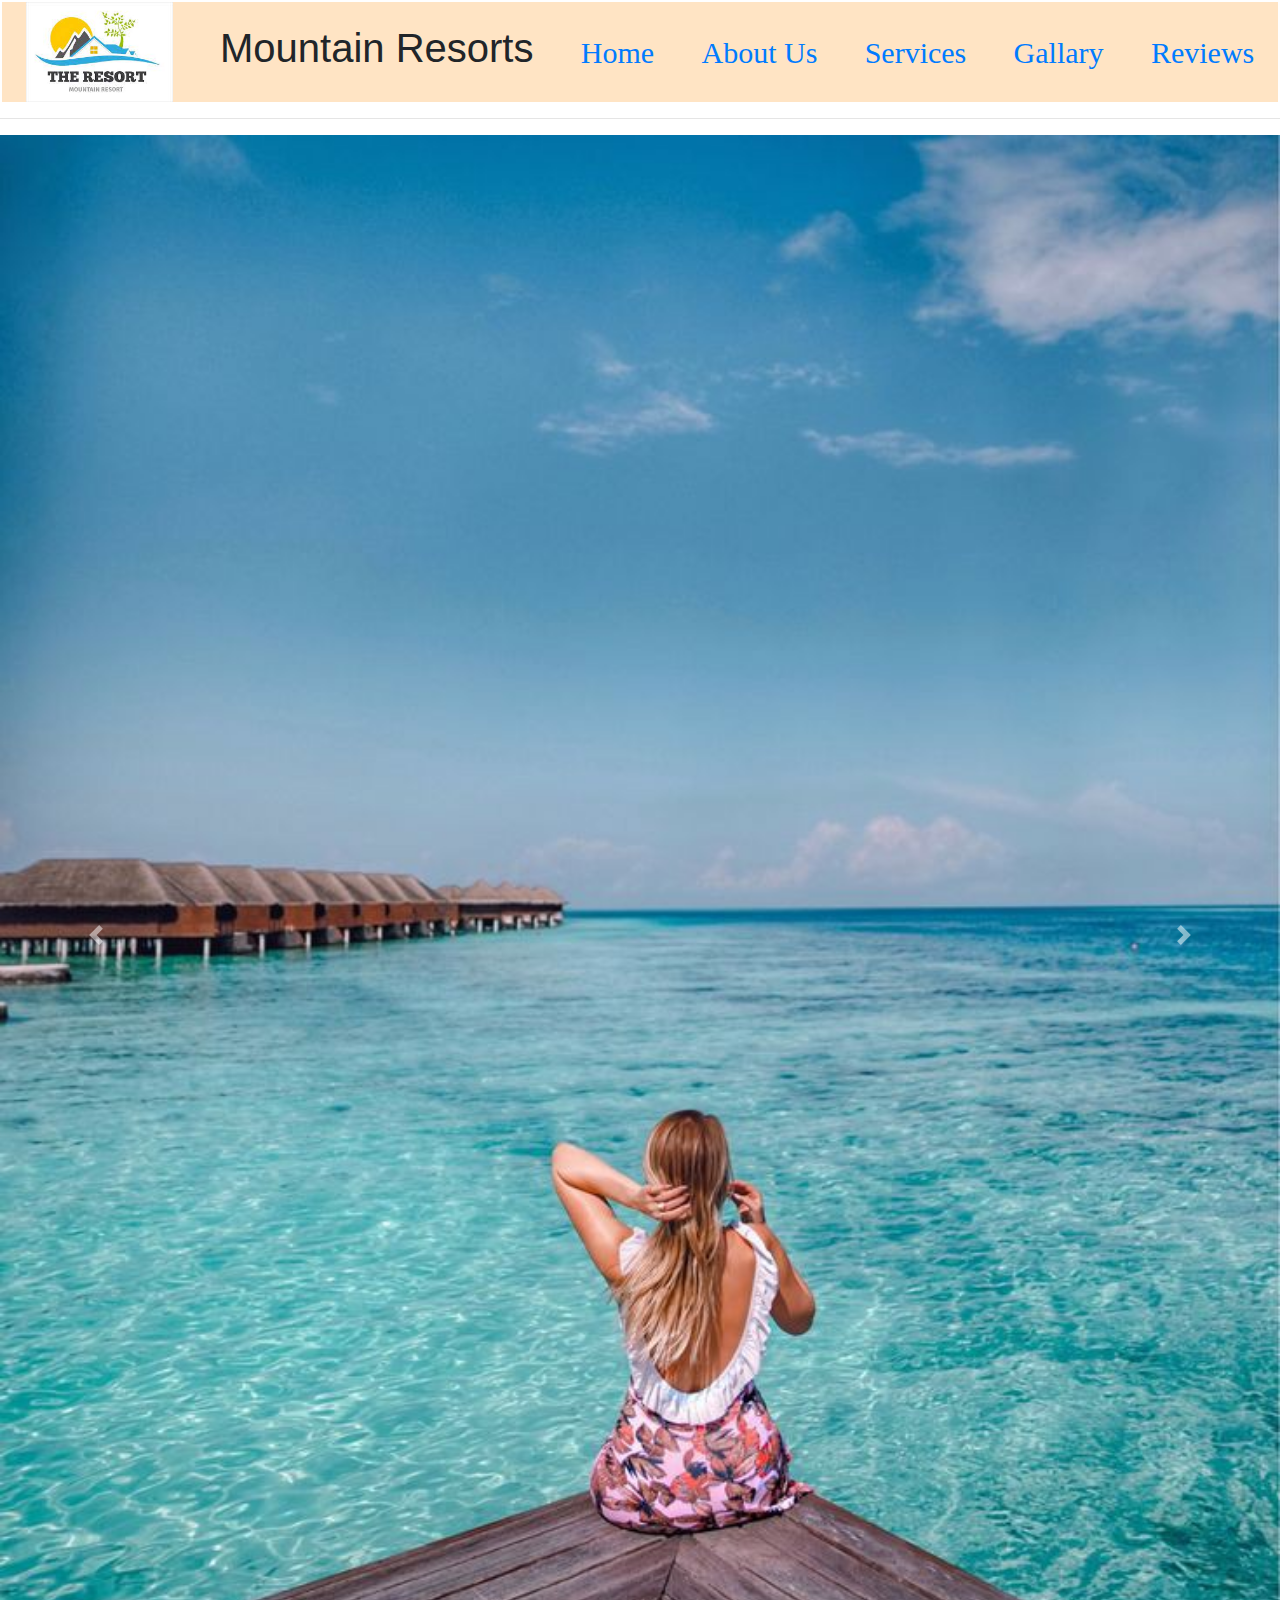
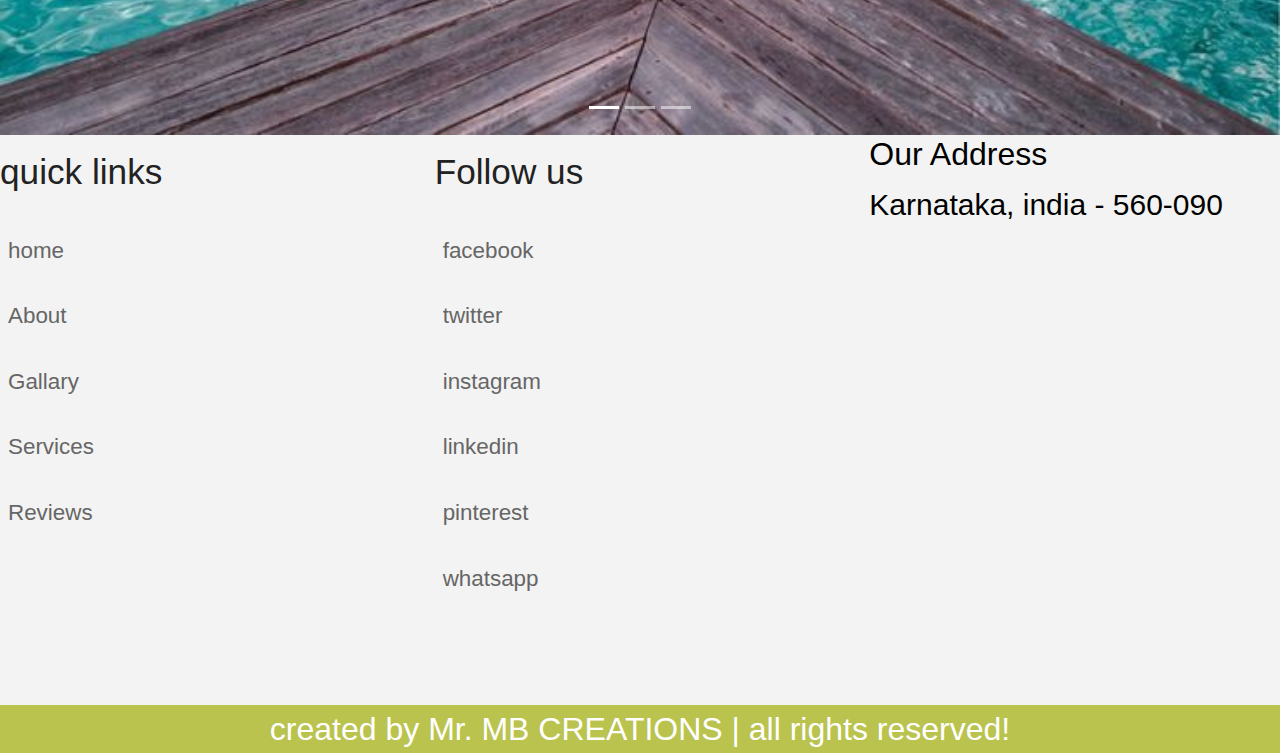
<file: index.html>
<!DOCTYPE html>
<html lang="en">
<head>
  <meta charset="UTF-8">
  <meta http-equiv="X-UA-Compatible" content="IE=edge">
  <meta name="viewport" content="width=device-width, initial-scale=1.0">
  <title>Document</title>
</head>
<link rel="stylesheet" href="./style.css">
<link rel="stylesheet" href="https://cdn.jsdelivr.net/npm/bootstrap@4.0.0/dist/css/bootstrap.min.css"
  integrity="sha384-Gn5384xqQ1aoWXA+058RXPxPg6fy4IWvTNh0E263XmFcJlSAwiGgFAW/dAiS6JXm" crossorigin="anonymous">
<script src="https://code.jquery.com/jquery-3.2.1.slim.min.js"
  integrity="sha384-KJ3o2DKtIkvYIK3UENzmM7KCkRr/rE9/Qpg6aAZGJwFDMVNA/GpGFF93hXpG5KkN" crossorigin="anonymous"></script>
<script src="https://cdn.jsdelivr.net/npm/popper.js@1.12.9/dist/umd/popper.min.js"
  integrity="sha384-ApNbgh9B+Y1QKtv3Rn7W3mgPxhU9K/ScQsAP7hUibX39j7fakFPskvXusvfa0b4Q" crossorigin="anonymous"></script>
<script src="https://cdn.jsdelivr.net/npm/bootstrap@4.0.0/dist/js/bootstrap.min.js"
  integrity="sha384-JZR6Spejh4U02d8jOt6vLEHfe/JQGiRRSQQxSfFWpi1MquVdAyjUar5+76PVCmYl" crossorigin="anonymous"></script>

<body>

  <nav>
    <div id="navbar">
      <img src="./pic/logo.jpg" height="100px">
      <h1>Mountain Resorts</h1>
      <div id="a"><a href="Home.html">Home</a></div>
      <div id="a"><a href="About.html">About Us</a> </div>
      <div id="a"><a href="Services.html">Services</a> </div>
      <div id="a"><a href="Gallary.html"> Gallary</a></div>
      <div id="a"><a href="Reviews.html">Reviews</a></div>
    </div>
    </div>
  </nav>
  <hr>
  <div id="carouselExampleIndicators" class="carousel slide" data-ride="carousel">
    <ol class="carousel-indicators">
      <li data-target="#carouselExampleIndicators" data-slide-to="0" class="active"></li>
      <li data-target="#carouselExampleIndicators" data-slide-to="1"></li>
      <li data-target="#carouselExampleIndicators" data-slide-to="2"></li>
    </ol>
    <div class="carousel-inner">
      <div class="carousel-item active">
        <img class="d-block w-100" src="./pic/2023-01-16 21.26.47.jpg" alt="First slide">
      </div>
      <div class="carousel-item">
        <img class="d-block w-100" src="./pic/2023-01-16 21.26.59.jpg" alt="Second slide">
      </div>
      <div class="carousel-item">
        <img class="d-block w-100" src="./pic/2023-01-16 21.26.56.jpg" alt="Third slide">
      </div>
    </div>
    <a class="carousel-control-prev" href="#carouselExampleIndicators" role="button" data-slide="prev">
      <span class="carousel-control-prev-icon" aria-hidden="true"></span>
      <span class="sr-only">Previous</span>
    </a>
    <a class="carousel-control-next" href="#carouselExampleIndicators" role="button" data-slide="next">
      <span class="carousel-control-next-icon" aria-hidden="true"></span>
      <span class="sr-only">Next</span>
    </a>
  </div>
  <section class="footer">

    <div class="box-container">

      <div class="box">
        <h3>quick links</h3>
        <a href="home.html"> <i class="fas fa-arrow-right"></i> home</a>
        <a href="About.html"> <i class="fas fa-arrow-right"></i> About</a>
        <a href="./Gallary.html"> <i class="fas fa-arrow-right"></i> Gallary</a>
        <a href="./Services.html"> <i class="fas fa-arrow-right"></i> Services</a>
        <a href="./Reviews.html"> <i class="fas fa-arrow-right"></i> Reviews</a>
      </div>
      <div class="box">
        <h3>Follow us</h3>
        <a href="#"> <i class="fab fa-facebook-f"></i> facebook </a>
        <a href="#"> <i class="fab fa-twitter"></i> twitter </a>
        <a href="#"> <i class="fab fa-instagram"></i> instagram </a>
        <a href="#"> <i class="fab fa-linkedin"></i> linkedin </a>
        <a href="#"> <i class="fab fa-pinterest"></i> pinterest </a>
        <a href="#"> <i class="fab fa-whatsapp"></i> whatsapp </a>
      </div>

      <div class="icons">
        <h2>Our Address</h2>
        <p>Karnataka, india - 560-090</p>
        <iframe
          src="https://www.google.com/maps/embed?pb=!1m14!1m12!1m3!1d124417.13891565686!2d77.60773119999999!3d12.9695744!2m3!1f0!2f0!3f0!3m2!1i1024!2i768!4f13.1!5e0!3m2!1sen!2sin!4v1647276745992!5m2!1sen!2sin"
          width="600" height="450" style="border:0;" allowfullscreen="" loading="lazy"></iframe>
      </div>

    </div>

  </section>

  <section class="credit">created by Mr. MB CREATIONS | all rights reserved!</section>



</body>

</html>
</file>
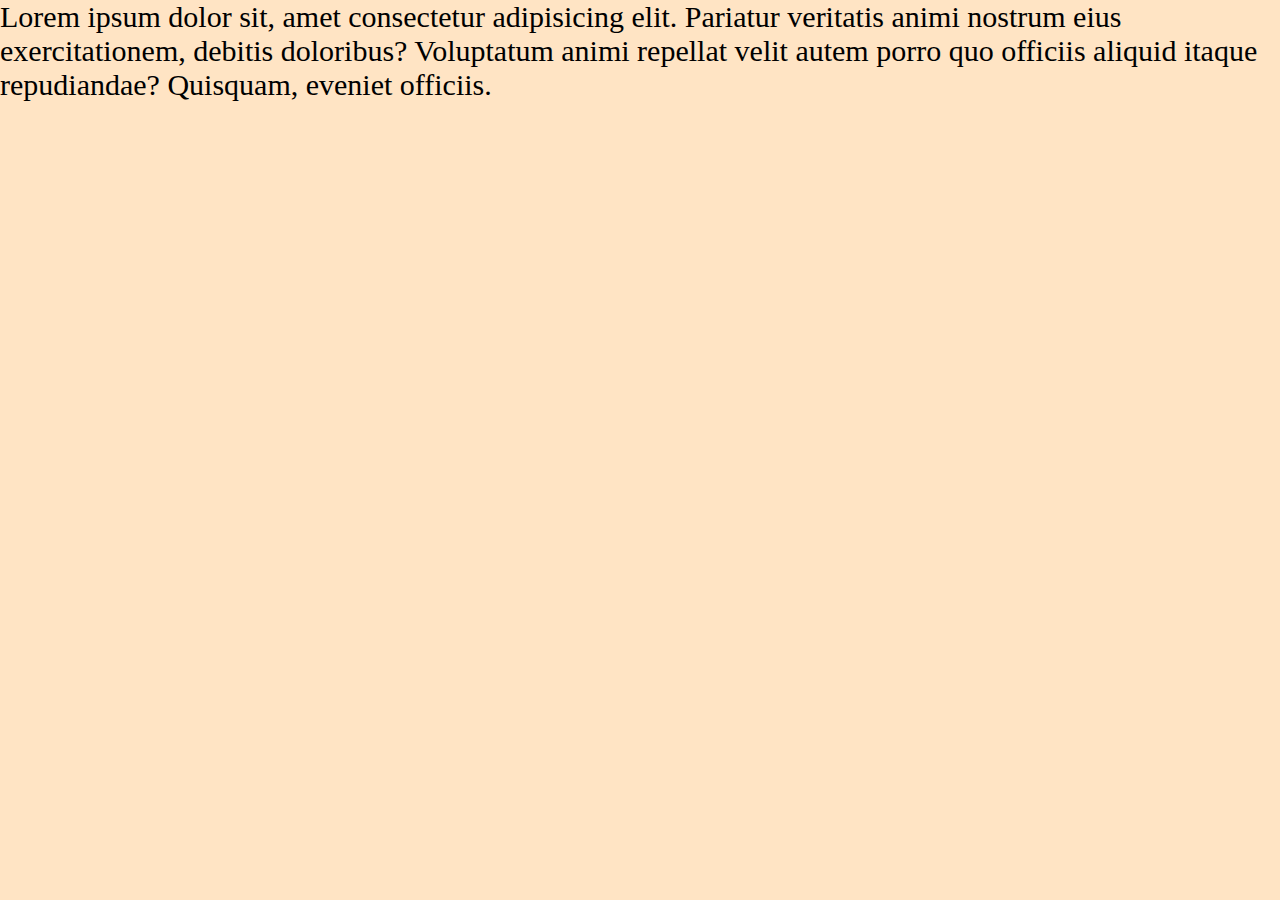
<file: About.html>
<!DOCTYPE html>
<html lang="en">

<head>
    <meta charset="UTF-8">
    <meta http-equiv="X-UA-Compatible" content="IE=edge">
    <meta name="viewport" content="width=device-width, initial-scale=1.0">
    <title>Document</title>
</head>
<link rel="stylesheet" href="./about.css">

<body>
    <div id="a">
        <p>
            Lorem ipsum dolor sit, amet consectetur adipisicing elit. Pariatur veritatis animi nostrum eius
            exercitationem, debitis doloribus? Voluptatum animi repellat velit autem porro quo officiis aliquid itaque
            repudiandae? Quisquam, eveniet officiis.
        </p>

    </div>
</body>

</html>
</file>
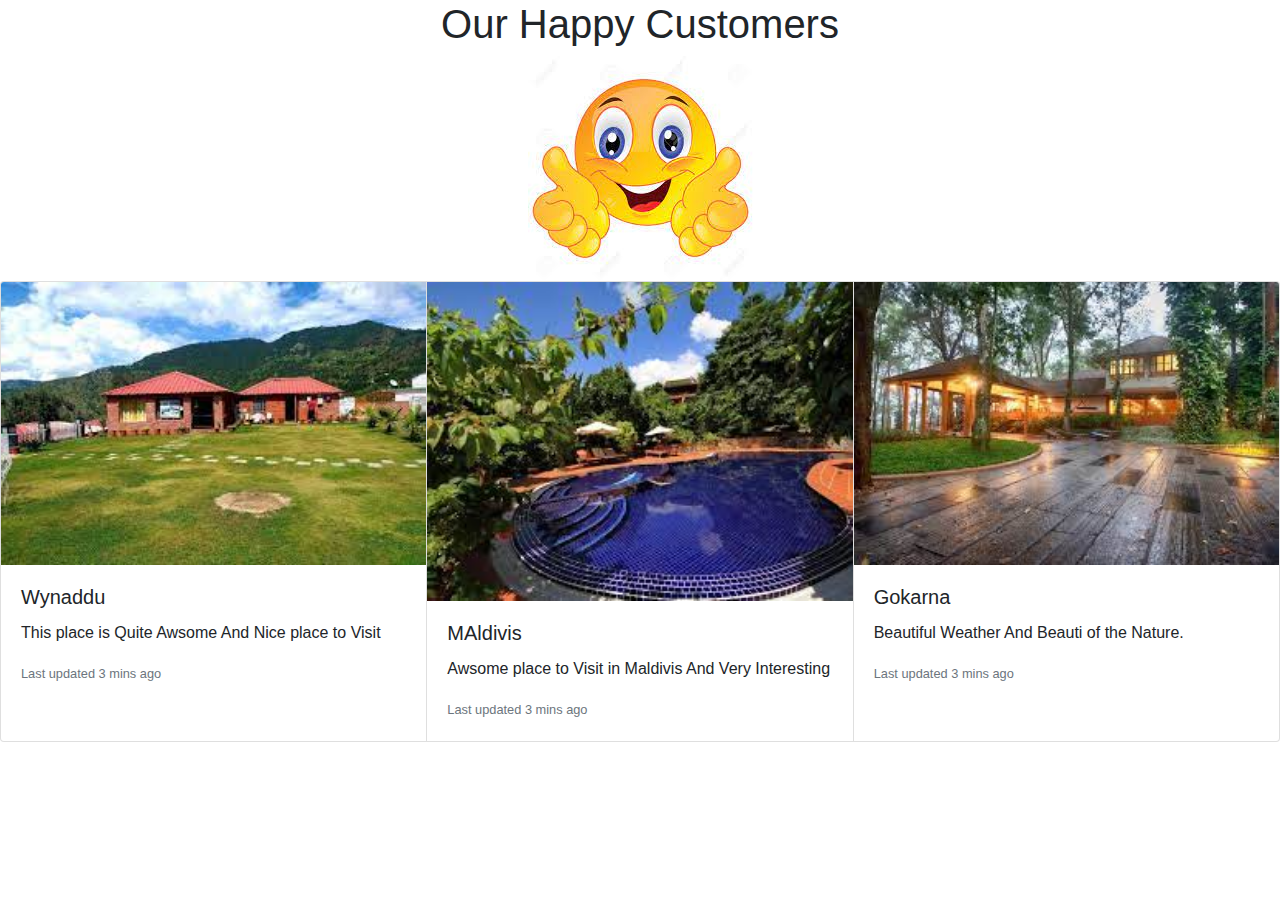
<file: Reviews.html>
<!DOCTYPE html>
<html lang="en">
<head>
    <meta charset="UTF-8">
    <meta http-equiv="X-UA-Compatible" content="IE=edge">
    <meta name="viewport" content="width=device-width, initial-scale=1.0">
    <title>Document</title>
</head>
<link rel="stylesheet" href="https://cdn.jsdelivr.net/npm/bootstrap@4.0.0/dist/css/bootstrap.min.css"
    integrity="sha384-Gn5384xqQ1aoWXA+058RXPxPg6fy4IWvTNh0E263XmFcJlSAwiGgFAW/dAiS6JXm" crossorigin="anonymous">
<script src="https://code.jquery.com/jquery-3.2.1.slim.min.js"
    integrity="sha384-KJ3o2DKtIkvYIK3UENzmM7KCkRr/rE9/Qpg6aAZGJwFDMVNA/GpGFF93hXpG5KkN"
    crossorigin="anonymous"></script>
<script src="https://cdn.jsdelivr.net/npm/popper.js@1.12.9/dist/umd/popper.min.js"
    integrity="sha384-ApNbgh9B+Y1QKtv3Rn7W3mgPxhU9K/ScQsAP7hUibX39j7fakFPskvXusvfa0b4Q"
    crossorigin="anonymous"></script>
<script src="https://cdn.jsdelivr.net/npm/bootstrap@4.0.0/dist/js/bootstrap.min.js"
    integrity="sha384-JZR6Spejh4U02d8jOt6vLEHfe/JQGiRRSQQxSfFWpi1MquVdAyjUar5+76PVCmYl"
    crossorigin="anonymous"></script>
<body>
    <center><h1>Our  Happy  Customers</h1> <img src="./pic/happy.jpg"></center>
    <div class="card-group">
        <div class="card">
          <img class="card-img-top" src="./pic/download (1).jpg" alt="Card image cap">
          <div class="card-body">
            <h5 class="card-title">Wynaddu</h5>
            <p class="card-text">This place is Quite Awsome And Nice place to Visit</p>
            <p class="card-text"><small class="text-muted">Last updated 3 mins ago</small></p>
          </div>
        </div>
        <div class="card">
          <img class="card-img-top" src="./pic/download (2).jpg" alt="Card image cap">
          <div class="card-body">
            <h5 class="card-title">MAldivis</h5>
            <p class="card-text">Awsome place to Visit in Maldivis And Very Interesting</p>
            <p class="card-text"><small class="text-muted">Last updated 3 mins ago</small></p>
          </div>
        </div>
        <div class="card">
          <img class="card-img-top" src="./pic/download (3).jpg" alt="Card image cap">
          <div class="card-body">
            <h5 class="card-title">Gokarna</h5>
            <p class="card-text">Beautiful Weather And Beauti of the Nature.</p>
            <p class="card-text"><small class="text-muted">Last updated 3 mins ago</small></p>
          </div>
        </div>
      </div>
</body>
</html>
</file>
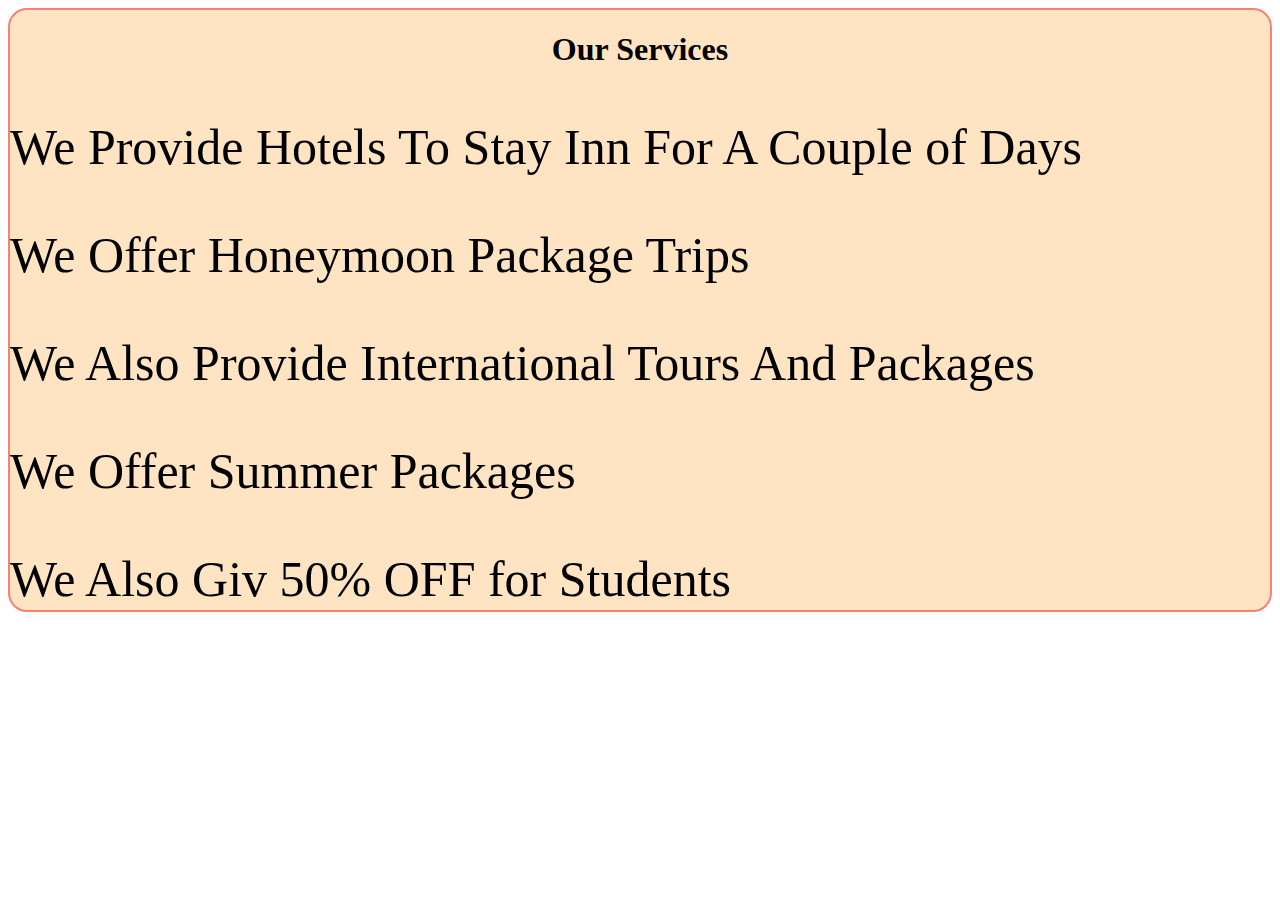
<file: Services.html>
<!DOCTYPE html>
<html lang="en">
<head>
    <meta charset="UTF-8">
    <meta http-equiv="X-UA-Compatible" content="IE=edge">
    <meta name="viewport" content="width=device-width, initial-scale=1.0">
    <title>Document</title>
</head>
<link rel="stylesheet" href="./Ser.css">
<body>
    <div class="a">
        <center><h1>Our Services </h1></center>
        <div class="b">
          <p> We Provide Hotels To Stay Inn For A Couple of Days</p>
            <p> We Offer Honeymoon Package Trips</p>
            <p>We Also Provide International Tours And Packages</p>
            <p>We Offer Summer Packages</p>
            <p>We Also Giv 50% OFF for Students</p>
         </div>


    </div>
   
</body>
</html>
</file>
<file: style.css>
*{
    margin: 0;
    padding: 0;
}
#a{
    font-size: 30px;
    font-family: cursive;
    color: black;
}
#navbar{
    display: flex;
    justify-content: space-around;
    align-items: center;
    margin: 2px;
    background-color: bisque;
   
}
#navbar :hover{
    color: blueviolet;
}
.footer {
    background: #f3f3f3;
  }
  
  .footer .box-container {
    display: -ms-grid;
    display: grid;
    -ms-grid-columns: (minmax(25rem, 1fr))[auto-fit];
    grid-template-columns: repeat(auto-fit, minmax(25rem, 1fr));
    gap: 1.5rem;
  }
  
  .footer .box-container .box h3 {
    font-size: 2.2rem;
    color: #222;
    padding: 1rem 0;
  }
  
  .footer .box-container .box p {
    font-size: 1.5rem;
    color: #666;
    padding-bottom: .5rem;
  }
  
  .footer .box-container .box a {
    font-size: 1.4rem;
    color: #666;
    padding: 1rem 0;
    display: block;
  }
  
  .footer .box-container .box a:hover {
    color: #bac34e;
  }
  
  .footer .box-container .box a:hover i {
    padding-right: 2rem;
  }
  
  .footer .box-container .box a i {
    padding-right: .5rem;
    color: #bac34e;
  }
  
  .footer .box-container .box form input[type="email"] {
    width: 100%;
    padding: 1rem 1.2rem;
    font-size: 1.6rem;
    color: #222;
    margin: 1rem 0;
    text-transform: none;
  }
  
  .footer .box-container .box .payment {
    width: 100%;
    margin-top: 2rem;
  }
  
  .credit {
    text-align: center;
    background: #bac34e;
    color: #fff;
    font-size: 2rem;
  }
.icons{
    color:black;
    font-size: 30px;
    font-family:sans-serif;
}
</file>
<file: about.css>
*{
    margin: 0;
    padding: 0;
    background-color: bisque;
}
#a{
    font-size: 30px;
    color: black;
}
</file>
<file: Ser.css>
.a{
    border: 2px solid salmon;
    height: 600px;
    border-radius: 0.5cm;
    background-color: bisque;
}
.b{
    color: black;
    font-size: 50px;
}
</file>
